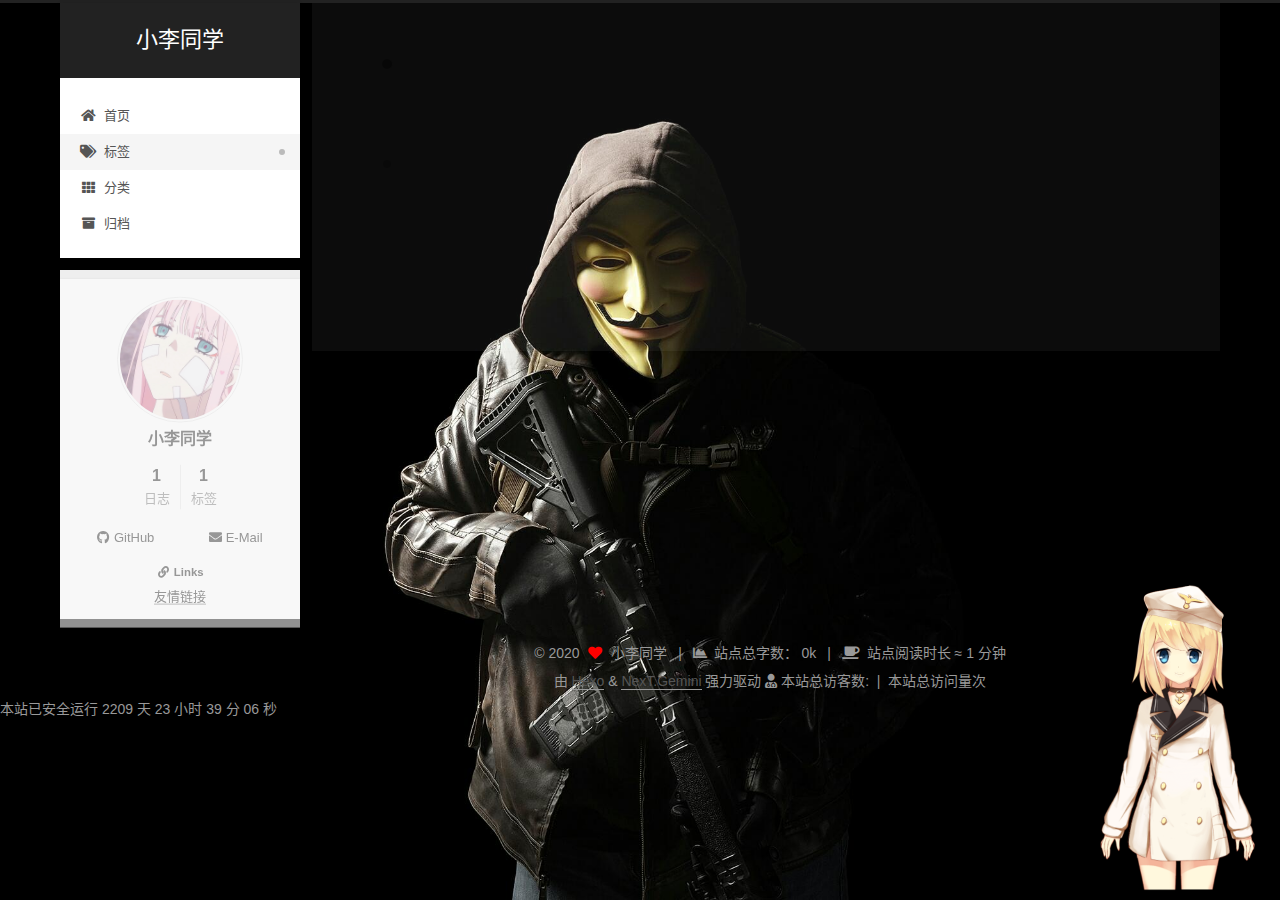
<file: tags/静夜思/index.html>
<!DOCTYPE html>
<html lang="zh-CN">
<head>
  <meta charset="UTF-8">
<meta name="viewport" content="width=device-width, initial-scale=1, maximum-scale=2">
<meta name="theme-color" content="#222">
<meta name="generator" content="Hexo 4.2.1">
  <link rel="apple-touch-icon" sizes="180x180" href="/images/apple-touch-icon-next.png">
  <link rel="icon" type="image/png" sizes="32x32" href="/images/favicon-32x32-next.png">
  <link rel="icon" type="image/png" sizes="16x16" href="/images/favicon-16x16-next.png">
  <link rel="mask-icon" href="/images/logo.svg" color="#222">

<link rel="stylesheet" href="/css/main.css">


<link rel="stylesheet" href="/lib/font-awesome/css/all.min.css">

<script id="hexo-configurations">
    var NexT = window.NexT || {};
    var CONFIG = {"hostname":"lq5201314.github.io","root":"/","scheme":"Gemini","version":"7.8.0","exturl":false,"sidebar":{"position":"left","display":"post","padding":18,"offset":12,"onmobile":false},"copycode":{"enable":false,"show_result":false,"style":null},"back2top":{"enable":true,"sidebar":false,"scrollpercent":false},"bookmark":{"enable":false,"color":"#222","save":"auto"},"fancybox":false,"mediumzoom":false,"lazyload":false,"pangu":false,"comments":{"style":"tabs","active":null,"storage":true,"lazyload":false,"nav":null},"algolia":{"hits":{"per_page":10},"labels":{"input_placeholder":"Search for Posts","hits_empty":"We didn't find any results for the search: ${query}","hits_stats":"${hits} results found in ${time} ms"}},"localsearch":{"enable":false,"trigger":"auto","top_n_per_article":1,"unescape":false,"preload":false},"motion":{"enable":true,"async":false,"transition":{"post_block":"fadeIn","post_header":"slideDownIn","post_body":"slideDownIn","coll_header":"slideLeftIn","sidebar":"slideUpIn"}}};
  </script>

  <meta property="og:type" content="website">
<meta property="og:title" content="小李同学">
<meta property="og:url" content="https://lq5201314.github.io/tags/%E9%9D%99%E5%A4%9C%E6%80%9D/index.html">
<meta property="og:site_name" content="小李同学">
<meta property="og:locale" content="zh_CN">
<meta property="article:author" content="小李同学">
<meta name="twitter:card" content="summary">

<link rel="canonical" href="https://lq5201314.github.io/tags/%E9%9D%99%E5%A4%9C%E6%80%9D/">


<script id="page-configurations">
  // https://hexo.io/docs/variables.html
  CONFIG.page = {
    sidebar: "",
    isHome : false,
    isPost : false,
    lang   : 'zh-CN'
  };
</script>

  <title>标签: 静夜思 | 小李同学</title>
  






  <noscript>
  <style>
  .use-motion .brand,
  .use-motion .menu-item,
  .sidebar-inner,
  .use-motion .post-block,
  .use-motion .pagination,
  .use-motion .comments,
  .use-motion .post-header,
  .use-motion .post-body,
  .use-motion .collection-header { opacity: initial; }

  .use-motion .site-title,
  .use-motion .site-subtitle {
    opacity: initial;
    top: initial;
  }

  .use-motion .logo-line-before i { left: initial; }
  .use-motion .logo-line-after i { right: initial; }
  </style>
</noscript>

</head>

<body itemscope itemtype="http://schema.org/WebPage">
  <div class="container use-motion">
    <div class="headband"></div>

    <header class="header" itemscope itemtype="http://schema.org/WPHeader">
      <div class="header-inner"><div class="site-brand-container">
  <div class="site-nav-toggle">
    <div class="toggle" aria-label="切换导航栏">
      <span class="toggle-line toggle-line-first"></span>
      <span class="toggle-line toggle-line-middle"></span>
      <span class="toggle-line toggle-line-last"></span>
    </div>
  </div>

  <div class="site-meta">

    <a href="/" class="brand" rel="start">
      <span class="logo-line-before"><i></i></span>
      <h1 class="site-title">小李同学</h1>
      <span class="logo-line-after"><i></i></span>
    </a>
  </div>

  <div class="site-nav-right">
    <div class="toggle popup-trigger">
    </div>
  </div>
</div>




<nav class="site-nav">
  <ul id="menu" class="main-menu menu">
        <li class="menu-item menu-item-home">

    <a href="/" rel="section"><i class="fa fa-home fa-fw"></i>首页</a>

  </li>
        <li class="menu-item menu-item-tags">

    <a href="/tags/" rel="section"><i class="fa fa-tags fa-fw"></i>标签</a>

  </li>
        <li class="menu-item menu-item-categories">

    <a href="/categories/" rel="section"><i class="fa fa-th fa-fw"></i>分类</a>

  </li>
        <li class="menu-item menu-item-archives">

    <a href="/archives/" rel="section"><i class="fa fa-archive fa-fw"></i>归档</a>

  </li>
  </ul>
</nav>




</div>
    </header>

    
  <div class="back-to-top">
    <i class="fa fa-arrow-up"></i>
    <span>0%</span>
  </div>


    <main class="main">
      <div class="main-inner">
        <div class="content-wrap">
          

          <div class="content tag">
            

  
  
  
  <div class="post-block">
    <div class="posts-collapse">
      <div class="collection-title">
        <h2 class="collection-header">静夜思
          <small>标签</small>
        </h2>
      </div>

      
    <div class="collection-year">
      <span class="collection-header">2020</span>
    </div>

  <article itemscope itemtype="http://schema.org/Article">
    <header class="post-header">

      <div class="post-meta">
        <time itemprop="dateCreated"
              datetime="2020-07-06T16:24:06+08:00"
              content="2020-07-06">
          07-06
        </time>
      </div>

      <div class="post-title">
          <a class="post-title-link" href="/2020/07/06/%E9%A3%8E%E8%90%A7%E8%90%A7%E5%85%AE%E6%98%93%E6%B0%B4%E5%AF%92%EF%BC%8C%E5%A3%AE%E5%A3%AB%E4%B8%80%E5%8E%BB%E5%85%AE%E4%B8%8D%E5%A4%8D%E8%BF%94%EF%BC%81/" itemprop="url">
            <span itemprop="name">风萧萧兮易水寒，壮士一去兮不复返！</span>
          </a>
      </div>

    </header>
  </article>

    </div>
  </div>
  
  
  

  



          </div>
          

<script>
  window.addEventListener('tabs:register', () => {
    let { activeClass } = CONFIG.comments;
    if (CONFIG.comments.storage) {
      activeClass = localStorage.getItem('comments_active') || activeClass;
    }
    if (activeClass) {
      let activeTab = document.querySelector(`a[href="#comment-${activeClass}"]`);
      if (activeTab) {
        activeTab.click();
      }
    }
  });
  if (CONFIG.comments.storage) {
    window.addEventListener('tabs:click', event => {
      if (!event.target.matches('.tabs-comment .tab-content .tab-pane')) return;
      let commentClass = event.target.classList[1];
      localStorage.setItem('comments_active', commentClass);
    });
  }
</script>

        </div>
          
  
  <div class="toggle sidebar-toggle">
    <span class="toggle-line toggle-line-first"></span>
    <span class="toggle-line toggle-line-middle"></span>
    <span class="toggle-line toggle-line-last"></span>
  </div>

  <aside class="sidebar">
    <div class="sidebar-inner">

      <ul class="sidebar-nav motion-element">
        <li class="sidebar-nav-toc">
          文章目录
        </li>
        <li class="sidebar-nav-overview">
          站点概览
        </li>
      </ul>

      <!--noindex-->
      <div class="post-toc-wrap sidebar-panel">
      </div>
      <!--/noindex-->

      <div class="site-overview-wrap sidebar-panel">
        <div class="site-author motion-element" itemprop="author" itemscope itemtype="http://schema.org/Person">
    <img class="site-author-image" itemprop="image" alt="小李同学"
      src="/images/avatar.gif">
  <p class="site-author-name" itemprop="name">小李同学</p>
  <div class="site-description" itemprop="description"></div>
</div>
<div class="site-state-wrap motion-element">
  <nav class="site-state">
      <div class="site-state-item site-state-posts">
          <a href="/archives/">
        
          <span class="site-state-item-count">1</span>
          <span class="site-state-item-name">日志</span>
        </a>
      </div>
      <div class="site-state-item site-state-tags">
            <a href="/tags/">
          
        <span class="site-state-item-count">1</span>
        <span class="site-state-item-name">标签</span></a>
      </div>
  </nav>
</div>
  <div class="links-of-author motion-element">
      <span class="links-of-author-item">
        <a href="https://github.com/lq5201314" title="GitHub → https:&#x2F;&#x2F;github.com&#x2F;lq5201314" rel="noopener" target="_blank"><i class="fab fa-github fa-fw"></i>GitHub</a>
      </span>
      <span class="links-of-author-item">
        <a href="/15893924@qq.com" title="E-Mail → 15893924@qq.com"><i class="fa fa-envelope fa-fw"></i>E-Mail</a>
      </span>
  </div>


  <div class="links-of-blogroll motion-element">
    <div class="links-of-blogroll-title"><i class="fa fa-link fa-fw"></i>
      Links
    </div>
    <ul class="links-of-blogroll-list">
        <li class="links-of-blogroll-item">
          <a href="http://baidu.com/" title="http:&#x2F;&#x2F;baidu.com" rel="noopener" target="_blank">友情链接</a>
        </li>
    </ul>
  </div>

      </div>

    </div>
  </aside>
  <div id="sidebar-dimmer"></div>


      </div>
    </main>

    <footer class="footer">
      <div class="footer-inner">
        

        

<div class="copyright">
  
  &copy; 
  <span itemprop="copyrightYear">2020</span>
  <span class="with-love">
    <i class="fa fa-heart"></i>
  </span>
  <span class="author" itemprop="copyrightHolder">小李同学</span>
    <span class="post-meta-divider">|</span>
    <span class="post-meta-item-icon">
      <i class="fa fa-chart-area"></i>
    </span>
      <span class="post-meta-item-text">站点总字数：</span>
    <span title="站点总字数">0k</span>
    <span class="post-meta-divider">|</span>
    <span class="post-meta-item-icon">
      <i class="fa fa-coffee"></i>
    </span>
      <span class="post-meta-item-text">站点阅读时长 &asymp;</span>
    <span title="站点阅读时长">1 分钟</span>
</div>
  <div class="powered-by">由 <a href="https://hexo.io/" class="theme-link" rel="noopener" target="_blank">Hexo</a> & <a href="https://theme-next.org/" class="theme-link" rel="noopener" target="_blank">NexT.Gemini</a> 强力驱动
  </div>
<div class="powered-by">
  <i class="fa fa-user-md"></i>
  <span id="busuanzi_container_site_uv">
    本站总访客数:<span id="busuanzi_value_site_uv"></span>&nbsp;&nbsp;| 
  </span>
  <span id="busuanzi_container_site_pv">
      &nbsp;本站总访问量<span id="busuanzi_value_site_pv"></span>次
  </span>
  </div>
  </div>
  <span id="timeDate">载入天数...</span><span id="times">载入时分秒...</span>
<script>
    var now = new Date(); 
    function createtime() { 
        var grt= new Date("07/07/2020 18:00:00");//此处修改你的建站时间或者网站上线时间 
        now.setTime(now.getTime()+250); 
        days = (now - grt ) / 1000 / 60 / 60 / 24; dnum = Math.floor(days); 
        hours = (now - grt ) / 1000 / 60 / 60 - (24 * dnum); hnum = Math.floor(hours); 
        if(String(hnum).length ==1 ){hnum = "0" + hnum;} minutes = (now - grt ) / 1000 /60 - (24 * 60 * dnum) - (60 * hnum); 
        mnum = Math.floor(minutes); if(String(mnum).length ==1 ){mnum = "0" + mnum;} 
        seconds = (now - grt ) / 1000 - (24 * 60 * 60 * dnum) - (60 * 60 * hnum) - (60 * mnum); 
        snum = Math.round(seconds); if(String(snum).length ==1 ){snum = "0" + snum;} 
        document.getElementById("timeDate").innerHTML = "本站已安全运行 "+dnum+" 天 "; 
        document.getElementById("times").innerHTML = hnum + " 小时 " + mnum + " 分 " + snum + " 秒"; 
    } 
setInterval("createtime()",250);
</script>

        








      </div>
    </footer>
  </div>

  
  <script src="/lib/anime.min.js"></script>
  <script src="/lib/velocity/velocity.min.js"></script>
  <script src="/lib/velocity/velocity.ui.min.js"></script>

<script src="/js/utils.js"></script>

<script src="/js/motion.js"></script>


<script src="/js/schemes/pisces.js"></script>


<script src="/js/next-boot.js"></script>




  















  

  

<script src="/live2dw/lib/L2Dwidget.min.js?094cbace49a39548bed64abff5988b05"></script><script>L2Dwidget.init({"model":{"jsonPath":"/live2dw/assets/z16.model.json"},"display":{"position":"right","width":200,"height":400},"mobile":{"show":true},"icon":{"name":"heart","animated":true,"color":"#ff0000","favicon":null},"　small":"/images/favicon-16x16-next.png","　medium":"/images/favicon.ico","　apple_touch_icon":"/images/apple-touch-icon-next.png","　safari_pinned_tab":"/images/logo.svg","log":false,"pluginJsPath":"lib/","pluginModelPath":"assets/","pluginRootPath":"live2dw/","tagMode":false});</script></body>
</html>
<!-- 页面点击小红心 -->
<script type="text/javascript" src="/js/love.js"></script>
<!-- 雪花特效 -->
<script type="text/javascript" src="\js\snow.js"></script>
</file>
<file: css/main.css>
:root {
  --body-bg-color: #eee;
  --content-bg-color: #fff;
  --card-bg-color: #f5f5f5;
  --text-color: #555;
  --blockquote-color: #666;
  --link-color: #555;
  --link-hover-color: #222;
  --brand-color: #fff;
  --brand-hover-color: #fff;
  --table-row-odd-bg-color: #f9f9f9;
  --table-row-hover-bg-color: #f5f5f5;
  --menu-item-bg-color: #f5f5f5;
  --btn-default-bg: #fff;
  --btn-default-color: #555;
  --btn-default-border-color: #555;
  --btn-default-hover-bg: #222;
  --btn-default-hover-color: #fff;
  --btn-default-hover-border-color: #222;
}
html {
  line-height: 1.15; /* 1 */
  -webkit-text-size-adjust: 100%; /* 2 */
}
body {
  margin: 0;
}
main {
  display: block;
}
h1 {
  font-size: 2em;
  margin: 0.67em 0;
}
hr {
  box-sizing: content-box; /* 1 */
  height: 0; /* 1 */
  overflow: visible; /* 2 */
}
pre {
  font-family: monospace, monospace; /* 1 */
  font-size: 1em; /* 2 */
}
a {
  background: transparent;
}
abbr[title] {
  border-bottom: none; /* 1 */
  text-decoration: underline; /* 2 */
  text-decoration: underline dotted; /* 2 */
}
b,
strong {
  font-weight: bolder;
}
code,
kbd,
samp {
  font-family: monospace, monospace; /* 1 */
  font-size: 1em; /* 2 */
}
small {
  font-size: 80%;
}
sub,
sup {
  font-size: 75%;
  line-height: 0;
  position: relative;
  vertical-align: baseline;
}
sub {
  bottom: -0.25em;
}
sup {
  top: -0.5em;
}
img {
  border-style: none;
}
button,
input,
optgroup,
select,
textarea {
  font-family: inherit; /* 1 */
  font-size: 100%; /* 1 */
  line-height: 1.15; /* 1 */
  margin: 0; /* 2 */
}
button,
input {
/* 1 */
  overflow: visible;
}
button,
select {
/* 1 */
  text-transform: none;
}
button,
[type='button'],
[type='reset'],
[type='submit'] {
  -webkit-appearance: button;
}
button::-moz-focus-inner,
[type='button']::-moz-focus-inner,
[type='reset']::-moz-focus-inner,
[type='submit']::-moz-focus-inner {
  border-style: none;
  padding: 0;
}
button:-moz-focusring,
[type='button']:-moz-focusring,
[type='reset']:-moz-focusring,
[type='submit']:-moz-focusring {
  outline: 1px dotted ButtonText;
}
fieldset {
  padding: 0.35em 0.75em 0.625em;
}
legend {
  box-sizing: border-box; /* 1 */
  color: inherit; /* 2 */
  display: table; /* 1 */
  max-width: 100%; /* 1 */
  padding: 0; /* 3 */
  white-space: normal; /* 1 */
}
progress {
  vertical-align: baseline;
}
textarea {
  overflow: auto;
}
[type='checkbox'],
[type='radio'] {
  box-sizing: border-box; /* 1 */
  padding: 0; /* 2 */
}
[type='number']::-webkit-inner-spin-button,
[type='number']::-webkit-outer-spin-button {
  height: auto;
}
[type='search'] {
  outline-offset: -2px; /* 2 */
  -webkit-appearance: textfield; /* 1 */
}
[type='search']::-webkit-search-decoration {
  -webkit-appearance: none;
}
::-webkit-file-upload-button {
  font: inherit; /* 2 */
  -webkit-appearance: button; /* 1 */
}
details {
  display: block;
}
summary {
  display: list-item;
}
template {
  display: none;
}
[hidden] {
  display: none;
}
::selection {
  background: #262a30;
  color: #eee;
}
html,
body {
  height: 100%;
}
body {
  background: var(--body-bg-color);
  color: var(--text-color);
  font-family: 'Lato', "PingFang SC", "Microsoft YaHei", sans-serif;
  font-size: 1em;
  line-height: 2;
}
@media (max-width: 991px) {
  body {
    padding-left: 0 !important;
    padding-right: 0 !important;
  }
}
h1,
h2,
h3,
h4,
h5,
h6 {
  font-family: 'Lato', "PingFang SC", "Microsoft YaHei", sans-serif;
  font-weight: bold;
  line-height: 1.5;
  margin: 20px 0 15px;
}
h1 {
  font-size: 1.5em;
}
h2 {
  font-size: 1.375em;
}
h3 {
  font-size: 1.25em;
}
h4 {
  font-size: 1.125em;
}
h5 {
  font-size: 1em;
}
h6 {
  font-size: 0.875em;
}
p {
  margin: 0 0 20px 0;
}
a,
span.exturl {
  border-bottom: 1px solid #999;
  color: var(--link-color);
  outline: 0;
  text-decoration: none;
  overflow-wrap: break-word;
  word-wrap: break-word;
  cursor: pointer;
}
a:hover,
span.exturl:hover {
  border-bottom-color: var(--link-hover-color);
  color: var(--link-hover-color);
}
iframe,
img,
video {
  display: block;
  margin-left: auto;
  margin-right: auto;
  max-width: 100%;
}
hr {
  background-image: repeating-linear-gradient(-45deg, #ddd, #ddd 4px, transparent 4px, transparent 8px);
  border: 0;
  height: 3px;
  margin: 40px 0;
}
blockquote {
  border-left: 4px solid #ddd;
  color: var(--blockquote-color);
  margin: 0;
  padding: 0 15px;
}
blockquote cite::before {
  content: '-';
  padding: 0 5px;
}
dt {
  font-weight: bold;
}
dd {
  margin: 0;
  padding: 0;
}
kbd {
  background-color: #f5f5f5;
  background-image: linear-gradient(#eee, #fff, #eee);
  border: 1px solid #ccc;
  border-radius: 0.2em;
  box-shadow: 0.1em 0.1em 0.2em rgba(0,0,0,0.1);
  color: #555;
  font-family: inherit;
  padding: 0.1em 0.3em;
  white-space: nowrap;
}
.table-container {
  overflow: auto;
}
table {
  border-collapse: collapse;
  border-spacing: 0;
  font-size: 0.875em;
  margin: 0 0 20px 0;
  width: 100%;
}
tbody tr:nth-of-type(odd) {
  background: var(--table-row-odd-bg-color);
}
tbody tr:hover {
  background: var(--table-row-hover-bg-color);
}
caption,
th,
td {
  font-weight: normal;
  padding: 8px;
  vertical-align: middle;
}
th,
td {
  border: 1px solid #ddd;
  border-bottom: 3px solid #ddd;
}
th {
  font-weight: 700;
  padding-bottom: 10px;
}
td {
  border-bottom-width: 1px;
}
.btn {
  background: var(--btn-default-bg);
  border: 2px solid var(--btn-default-border-color);
  border-radius: 2px;
  color: var(--btn-default-color);
  display: inline-block;
  font-size: 0.875em;
  line-height: 2;
  padding: 0 20px;
  text-decoration: none;
  transition-property: background-color;
  transition-delay: 0s;
  transition-duration: 0.2s;
  transition-timing-function: ease-in-out;
}
.btn:hover {
  background: var(--btn-default-hover-bg);
  border-color: var(--btn-default-hover-border-color);
  color: var(--btn-default-hover-color);
}
.btn + .btn {
  margin: 0 0 8px 8px;
}
.btn .fa-fw {
  text-align: left;
  width: 1.285714285714286em;
}
.toggle {
  line-height: 0;
}
.toggle .toggle-line {
  background: #fff;
  display: inline-block;
  height: 2px;
  left: 0;
  position: relative;
  top: 0;
  transition: all 0.4s;
  vertical-align: top;
  width: 100%;
}
.toggle .toggle-line:not(:first-child) {
  margin-top: 3px;
}
.toggle.toggle-arrow .toggle-line-first {
  left: 50%;
  top: 2px;
  transform: rotate(45deg);
  width: 50%;
}
.toggle.toggle-arrow .toggle-line-middle {
  left: 2px;
  width: 90%;
}
.toggle.toggle-arrow .toggle-line-last {
  left: 50%;
  top: -2px;
  transform: rotate(-45deg);
  width: 50%;
}
.toggle.toggle-close .toggle-line-first {
  transform: rotate(-45deg);
  top: 5px;
}
.toggle.toggle-close .toggle-line-middle {
  opacity: 0;
}
.toggle.toggle-close .toggle-line-last {
  transform: rotate(45deg);
  top: -5px;
}
.highlight,
pre {
  background: #f7f7f7;
  color: #4d4d4c;
  line-height: 1.6;
  margin: 0 auto 20px;
}
pre,
code {
  font-family: consolas, Menlo, monospace, "PingFang SC", "Microsoft YaHei";
}
code {
  background: #eee;
  border-radius: 3px;
  color: #555;
  padding: 2px 4px;
  overflow-wrap: break-word;
  word-wrap: break-word;
}
.highlight *::selection {
  background: #d6d6d6;
}
.highlight pre {
  border: 0;
  margin: 0;
  padding: 10px 0;
}
.highlight table {
  border: 0;
  margin: 0;
  width: auto;
}
.highlight td {
  border: 0;
  padding: 0;
}
.highlight figcaption {
  background: #eff2f3;
  color: #4d4d4c;
  display: flex;
  font-size: 0.875em;
  justify-content: space-between;
  line-height: 1.2;
  padding: 0.5em;
}
.highlight figcaption a {
  color: #4d4d4c;
}
.highlight figcaption a:hover {
  border-bottom-color: #4d4d4c;
}
.highlight .gutter {
  -moz-user-select: none;
  -ms-user-select: none;
  -webkit-user-select: none;
  user-select: none;
}
.highlight .gutter pre {
  background: #eff2f3;
  color: #869194;
  padding-left: 10px;
  padding-right: 10px;
  text-align: right;
}
.highlight .code pre {
  background: #f7f7f7;
  padding-left: 10px;
  width: 100%;
}
.gist table {
  width: auto;
}
.gist table td {
  border: 0;
}
pre {
  overflow: auto;
  padding: 10px;
}
pre code {
  background: none;
  color: #4d4d4c;
  font-size: 0.875em;
  padding: 0;
  text-shadow: none;
}
pre .deletion {
  background: #fdd;
}
pre .addition {
  background: #dfd;
}
pre .meta {
  color: #eab700;
  -moz-user-select: none;
  -ms-user-select: none;
  -webkit-user-select: none;
  user-select: none;
}
pre .comment {
  color: #8e908c;
}
pre .variable,
pre .attribute,
pre .tag,
pre .name,
pre .regexp,
pre .ruby .constant,
pre .xml .tag .title,
pre .xml .pi,
pre .xml .doctype,
pre .html .doctype,
pre .css .id,
pre .css .class,
pre .css .pseudo {
  color: #c82829;
}
pre .number,
pre .preprocessor,
pre .built_in,
pre .builtin-name,
pre .literal,
pre .params,
pre .constant,
pre .command {
  color: #f5871f;
}
pre .ruby .class .title,
pre .css .rules .attribute,
pre .string,
pre .symbol,
pre .value,
pre .inheritance,
pre .header,
pre .ruby .symbol,
pre .xml .cdata,
pre .special,
pre .formula {
  color: #718c00;
}
pre .title,
pre .css .hexcolor {
  color: #3e999f;
}
pre .function,
pre .python .decorator,
pre .python .title,
pre .ruby .function .title,
pre .ruby .title .keyword,
pre .perl .sub,
pre .javascript .title,
pre .coffeescript .title {
  color: #4271ae;
}
pre .keyword,
pre .javascript .function {
  color: #8959a8;
}
.blockquote-center {
  border-left: none;
  margin: 40px 0;
  padding: 0;
  position: relative;
  text-align: center;
}
.blockquote-center .fa {
  display: block;
  opacity: 0.6;
  position: absolute;
  width: 100%;
}
.blockquote-center .fa-quote-left {
  border-top: 1px solid #ccc;
  text-align: left;
  top: -20px;
}
.blockquote-center .fa-quote-right {
  border-bottom: 1px solid #ccc;
  text-align: right;
  bottom: -20px;
}
.blockquote-center p,
.blockquote-center div {
  text-align: center;
}
.post-body .group-picture img {
  margin: 0 auto;
  padding: 0 3px;
}
.group-picture-row {
  margin-bottom: 6px;
  overflow: hidden;
}
.group-picture-column {
  float: left;
  margin-bottom: 10px;
}
.post-body .label {
  color: #555;
  display: inline;
  padding: 0 2px;
}
.post-body .label.default {
  background: #f0f0f0;
}
.post-body .label.primary {
  background: #efe6f7;
}
.post-body .label.info {
  background: #e5f2f8;
}
.post-body .label.success {
  background: #e7f4e9;
}
.post-body .label.warning {
  background: #fcf6e1;
}
.post-body .label.danger {
  background: #fae8eb;
}
.post-body .tabs {
  margin-bottom: 20px;
}
.post-body .tabs,
.tabs-comment {
  display: block;
  padding-top: 10px;
  position: relative;
}
.post-body .tabs ul.nav-tabs,
.tabs-comment ul.nav-tabs {
  display: flex;
  flex-wrap: wrap;
  margin: 0;
  margin-bottom: -1px;
  padding: 0;
}
@media (max-width: 413px) {
  .post-body .tabs ul.nav-tabs,
  .tabs-comment ul.nav-tabs {
    display: block;
    margin-bottom: 5px;
  }
}
.post-body .tabs ul.nav-tabs li.tab,
.tabs-comment ul.nav-tabs li.tab {
  border-bottom: 1px solid #ddd;
  border-left: 1px solid transparent;
  border-right: 1px solid transparent;
  border-top: 3px solid transparent;
  flex-grow: 1;
  list-style-type: none;
  border-radius: 0 0 0 0;
}
@media (max-width: 413px) {
  .post-body .tabs ul.nav-tabs li.tab,
  .tabs-comment ul.nav-tabs li.tab {
    border-bottom: 1px solid transparent;
    border-left: 3px solid transparent;
    border-right: 1px solid transparent;
    border-top: 1px solid transparent;
  }
}
@media (max-width: 413px) {
  .post-body .tabs ul.nav-tabs li.tab,
  .tabs-comment ul.nav-tabs li.tab {
    border-radius: 0;
  }
}
.post-body .tabs ul.nav-tabs li.tab a,
.tabs-comment ul.nav-tabs li.tab a {
  border-bottom: initial;
  display: block;
  line-height: 1.8;
  outline: 0;
  padding: 0.25em 0.75em;
  text-align: center;
  transition-delay: 0s;
  transition-duration: 0.2s;
  transition-timing-function: ease-out;
}
.post-body .tabs ul.nav-tabs li.tab a i,
.tabs-comment ul.nav-tabs li.tab a i {
  width: 1.285714285714286em;
}
.post-body .tabs ul.nav-tabs li.tab.active,
.tabs-comment ul.nav-tabs li.tab.active {
  border-bottom: 1px solid transparent;
  border-left: 1px solid #ddd;
  border-right: 1px solid #ddd;
  border-top: 3px solid #fc6423;
}
@media (max-width: 413px) {
  .post-body .tabs ul.nav-tabs li.tab.active,
  .tabs-comment ul.nav-tabs li.tab.active {
    border-bottom: 1px solid #ddd;
    border-left: 3px solid #fc6423;
    border-right: 1px solid #ddd;
    border-top: 1px solid #ddd;
  }
}
.post-body .tabs ul.nav-tabs li.tab.active a,
.tabs-comment ul.nav-tabs li.tab.active a {
  color: var(--link-color);
  cursor: default;
}
.post-body .tabs .tab-content .tab-pane,
.tabs-comment .tab-content .tab-pane {
  border: 1px solid #ddd;
  border-top: 0;
  padding: 20px 20px 0 20px;
  border-radius: 0;
}
.post-body .tabs .tab-content .tab-pane:not(.active),
.tabs-comment .tab-content .tab-pane:not(.active) {
  display: none;
}
.post-body .tabs .tab-content .tab-pane.active,
.tabs-comment .tab-content .tab-pane.active {
  display: block;
}
.post-body .tabs .tab-content .tab-pane.active:nth-of-type(1),
.tabs-comment .tab-content .tab-pane.active:nth-of-type(1) {
  border-radius: 0 0 0 0;
}
@media (max-width: 413px) {
  .post-body .tabs .tab-content .tab-pane.active:nth-of-type(1),
  .tabs-comment .tab-content .tab-pane.active:nth-of-type(1) {
    border-radius: 0;
  }
}
.post-body .note {
  border-radius: 3px;
  margin-bottom: 20px;
  padding: 1em;
  position: relative;
  border: 1px solid #eee;
  border-left-width: 5px;
}
.post-body .note h2,
.post-body .note h3,
.post-body .note h4,
.post-body .note h5,
.post-body .note h6 {
  margin-top: 0;
  border-bottom: initial;
  margin-bottom: 0;
  padding-top: 0;
}
.post-body .note p:first-child,
.post-body .note ul:first-child,
.post-body .note ol:first-child,
.post-body .note table:first-child,
.post-body .note pre:first-child,
.post-body .note blockquote:first-child,
.post-body .note img:first-child {
  margin-top: 0;
}
.post-body .note p:last-child,
.post-body .note ul:last-child,
.post-body .note ol:last-child,
.post-body .note table:last-child,
.post-body .note pre:last-child,
.post-body .note blockquote:last-child,
.post-body .note img:last-child {
  margin-bottom: 0;
}
.post-body .note.default {
  border-left-color: #777;
}
.post-body .note.default h2,
.post-body .note.default h3,
.post-body .note.default h4,
.post-body .note.default h5,
.post-body .note.default h6 {
  color: #777;
}
.post-body .note.primary {
  border-left-color: #6f42c1;
}
.post-body .note.primary h2,
.post-body .note.primary h3,
.post-body .note.primary h4,
.post-body .note.primary h5,
.post-body .note.primary h6 {
  color: #6f42c1;
}
.post-body .note.info {
  border-left-color: #428bca;
}
.post-body .note.info h2,
.post-body .note.info h3,
.post-body .note.info h4,
.post-body .note.info h5,
.post-body .note.info h6 {
  color: #428bca;
}
.post-body .note.success {
  border-left-color: #5cb85c;
}
.post-body .note.success h2,
.post-body .note.success h3,
.post-body .note.success h4,
.post-body .note.success h5,
.post-body .note.success h6 {
  color: #5cb85c;
}
.post-body .note.warning {
  border-left-color: #f0ad4e;
}
.post-body .note.warning h2,
.post-body .note.warning h3,
.post-body .note.warning h4,
.post-body .note.warning h5,
.post-body .note.warning h6 {
  color: #f0ad4e;
}
.post-body .note.danger {
  border-left-color: #d9534f;
}
.post-body .note.danger h2,
.post-body .note.danger h3,
.post-body .note.danger h4,
.post-body .note.danger h5,
.post-body .note.danger h6 {
  color: #d9534f;
}
.pagination .prev,
.pagination .next,
.pagination .page-number,
.pagination .space {
  display: inline-block;
  margin: 0 10px;
  padding: 0 11px;
  position: relative;
  top: -1px;
}
@media (max-width: 767px) {
  .pagination .prev,
  .pagination .next,
  .pagination .page-number,
  .pagination .space {
    margin: 0 5px;
  }
}
.pagination {
  border-top: 1px solid #eee;
  margin: 120px 0 0;
  text-align: center;
}
.pagination .prev,
.pagination .next,
.pagination .page-number {
  border-bottom: 0;
  border-top: 1px solid #eee;
  transition-property: border-color;
  transition-delay: 0s;
  transition-duration: 0.2s;
  transition-timing-function: ease-in-out;
}
.pagination .prev:hover,
.pagination .next:hover,
.pagination .page-number:hover {
  border-top-color: #222;
}
.pagination .space {
  margin: 0;
  padding: 0;
}
.pagination .prev {
  margin-left: 0;
}
.pagination .next {
  margin-right: 0;
}
.pagination .page-number.current {
  background: #ccc;
  border-top-color: #ccc;
  color: #fff;
}
@media (max-width: 767px) {
  .pagination {
    border-top: none;
  }
  .pagination .prev,
  .pagination .next,
  .pagination .page-number {
    border-bottom: 1px solid #eee;
    border-top: 0;
    margin-bottom: 10px;
    padding: 0 10px;
  }
  .pagination .prev:hover,
  .pagination .next:hover,
  .pagination .page-number:hover {
    border-bottom-color: #222;
  }
}
.comments {
  margin-top: 60px;
  overflow: hidden;
}
.comment-button-group {
  display: flex;
  flex-wrap: wrap-reverse;
  justify-content: center;
  margin: 1em 0;
}
.comment-button-group .comment-button {
  margin: 0.1em 0.2em;
}
.comment-button-group .comment-button.active {
  background: var(--btn-default-hover-bg);
  border-color: var(--btn-default-hover-border-color);
  color: var(--btn-default-hover-color);
}
.comment-position {
  display: none;
}
.comment-position.active {
  display: block;
}
.tabs-comment {
  background: var(--content-bg-color);
  margin-top: 4em;
  padding-top: 0;
}
.tabs-comment .comments {
  border: 0;
  box-shadow: none;
  margin-top: 0;
  padding-top: 0;
}
.container {
  min-height: 100%;
  position: relative;
}
.main-inner {
  margin: 0 auto;
  width: calc(100% - 20px);
}
@media (min-width: 1200px) {
  .main-inner {
    width: 1160px;
  }
}
@media (min-width: 1600px) {
  .main-inner {
    width: 73%;
  }
}
@media (max-width: 767px) {
  .content-wrap {
    padding: 0 20px;
  }
}
.header {
  background: transparent;
}
.header-inner {
  margin: 0 auto;
  width: calc(100% - 20px);
}
@media (min-width: 1200px) {
  .header-inner {
    width: 1160px;
  }
}
@media (min-width: 1600px) {
  .header-inner {
    width: 73%;
  }
}
.site-brand-container {
  display: flex;
  flex-shrink: 0;
  padding: 0 10px;
}
.headband {
  background: #222;
  height: 3px;
}
.site-meta {
  flex-grow: 1;
  text-align: center;
}
@media (max-width: 767px) {
  .site-meta {
    text-align: center;
  }
}
.brand {
  border-bottom: none;
  color: var(--brand-color);
  display: inline-block;
  line-height: 1.375em;
  padding: 0 40px;
  position: relative;
}
.brand:hover {
  color: var(--brand-hover-color);
}
.site-title {
  font-family: 'Lato', "PingFang SC", "Microsoft YaHei", sans-serif;
  font-size: 1.375em;
  font-weight: normal;
  margin: 0;
}
.site-subtitle {
  color: #ddd;
  font-size: 0.8125em;
  margin: 10px 0;
}
.use-motion .brand {
  opacity: 0;
}
.use-motion .site-title,
.use-motion .site-subtitle,
.use-motion .custom-logo-image {
  opacity: 0;
  position: relative;
  top: -10px;
}
.site-nav-toggle,
.site-nav-right {
  display: none;
}
@media (max-width: 767px) {
  .site-nav-toggle,
  .site-nav-right {
    display: flex;
    flex-direction: column;
    justify-content: center;
  }
}
.site-nav-toggle .toggle,
.site-nav-right .toggle {
  color: var(--text-color);
  padding: 10px;
  width: 22px;
}
.site-nav-toggle .toggle .toggle-line,
.site-nav-right .toggle .toggle-line {
  background: var(--text-color);
  border-radius: 1px;
}
.site-nav {
  display: block;
}
@media (max-width: 767px) {
  .site-nav {
    clear: both;
    display: none;
  }
}
.site-nav.site-nav-on {
  display: block;
}
.menu {
  margin-top: 20px;
  padding-left: 0;
  text-align: center;
}
.menu-item {
  display: inline-block;
  list-style: none;
  margin: 0 10px;
}
@media (max-width: 767px) {
  .menu-item {
    display: block;
    margin-top: 10px;
  }
  .menu-item.menu-item-search {
    display: none;
  }
}
.menu-item a,
.menu-item span.exturl {
  border-bottom: 0;
  display: block;
  font-size: 0.8125em;
  transition-property: border-color;
  transition-delay: 0s;
  transition-duration: 0.2s;
  transition-timing-function: ease-in-out;
}
@media (hover: none) {
  .menu-item a:hover,
  .menu-item span.exturl:hover {
    border-bottom-color: transparent !important;
  }
}
.menu-item .fa,
.menu-item .fab,
.menu-item .far,
.menu-item .fas {
  margin-right: 8px;
}
.menu-item .badge {
  display: inline-block;
  font-weight: bold;
  line-height: 1;
  margin-left: 0.35em;
  margin-top: 0.35em;
  text-align: center;
  white-space: nowrap;
}
@media (max-width: 767px) {
  .menu-item .badge {
    float: right;
    margin-left: 0;
  }
}
.menu-item-active a,
.menu .menu-item a:hover,
.menu .menu-item span.exturl:hover {
  background: var(--menu-item-bg-color);
}
.use-motion .menu-item {
  opacity: 0;
}
.sidebar {
  background: #222;
  bottom: 0;
  box-shadow: inset 0 2px 6px #000;
  position: fixed;
  top: 0;
}
@media (max-width: 991px) {
  .sidebar {
    display: none;
  }
}
.sidebar-inner {
  color: #999;
  padding: 18px 10px;
  text-align: center;
}
.cc-license {
  margin-top: 10px;
  text-align: center;
}
.cc-license .cc-opacity {
  border-bottom: none;
  opacity: 0.7;
}
.cc-license .cc-opacity:hover {
  opacity: 0.9;
}
.cc-license img {
  display: inline-block;
}
.site-author-image {
  border: 1px solid #eee;
  display: block;
  margin: 0 auto;
  max-width: 120px;
  padding: 2px;
  border-radius: 50%;
}
.site-author-image {
  transition: transform 1s ease-out;
}
.site-author-image:hover {
  transform: rotateZ(360deg);
}
.site-author-name {
  color: var(--text-color);
  font-weight: 600;
  margin: 0;
  text-align: center;
}
.site-description {
  color: #999;
  font-size: 0.8125em;
  margin-top: 0;
  text-align: center;
}
.links-of-author {
  margin-top: 15px;
}
.links-of-author a,
.links-of-author span.exturl {
  border-bottom-color: #555;
  display: inline-block;
  font-size: 0.8125em;
  margin-bottom: 10px;
  margin-right: 10px;
  vertical-align: middle;
}
.links-of-author a::before,
.links-of-author span.exturl::before {
  background: #c7c1ff;
  border-radius: 50%;
  content: ' ';
  display: inline-block;
  height: 4px;
  margin-right: 3px;
  vertical-align: middle;
  width: 4px;
}
.sidebar-button {
  margin-top: 15px;
}
.sidebar-button a {
  border: 1px solid #fc6423;
  border-radius: 4px;
  color: #fc6423;
  display: inline-block;
  padding: 0 15px;
}
.sidebar-button a .fa,
.sidebar-button a .fab,
.sidebar-button a .far,
.sidebar-button a .fas {
  margin-right: 5px;
}
.sidebar-button a:hover {
  background: #fc6423;
  border: 1px solid #fc6423;
  color: #fff;
}
.sidebar-button a:hover .fa,
.sidebar-button a:hover .fab,
.sidebar-button a:hover .far,
.sidebar-button a:hover .fas {
  color: #fff;
}
.links-of-blogroll {
  font-size: 0.8125em;
  margin-top: 10px;
}
.links-of-blogroll-title {
  font-size: 0.875em;
  font-weight: 600;
  margin-top: 0;
}
.links-of-blogroll-list {
  list-style: none;
  margin: 0;
  padding: 0;
}
#sidebar-dimmer {
  display: none;
}
@media (max-width: 767px) {
  #sidebar-dimmer {
    background: #000;
    display: block;
    height: 100%;
    left: 100%;
    opacity: 0;
    position: fixed;
    top: 0;
    width: 100%;
    z-index: 1100;
  }
  .sidebar-active + #sidebar-dimmer {
    opacity: 0.7;
    transform: translateX(-100%);
    transition: opacity 0.5s;
  }
}
.sidebar-nav {
  margin: 0;
  padding-bottom: 20px;
  padding-left: 0;
}
.sidebar-nav li {
  border-bottom: 1px solid transparent;
  color: var(--text-color);
  cursor: pointer;
  display: inline-block;
  font-size: 0.875em;
}
.sidebar-nav li.sidebar-nav-overview {
  margin-left: 10px;
}
.sidebar-nav li:hover {
  color: #fc6423;
}
.sidebar-nav .sidebar-nav-active {
  border-bottom-color: #fc6423;
  color: #fc6423;
}
.sidebar-nav .sidebar-nav-active:hover {
  color: #fc6423;
}
.sidebar-panel {
  display: none;
  overflow-x: hidden;
  overflow-y: auto;
}
.sidebar-panel-active {
  display: block;
}
.sidebar-toggle {
  background: #222;
  bottom: 45px;
  cursor: pointer;
  height: 14px;
  left: 30px;
  padding: 5px;
  position: fixed;
  width: 14px;
  z-index: 1300;
}
@media (max-width: 991px) {
  .sidebar-toggle {
    left: 20px;
    opacity: 0.8;
    display: none;
  }
}
.sidebar-toggle:hover .toggle-line {
  background: #fc6423;
}
.post-toc {
  font-size: 0.875em;
}
.post-toc ol {
  list-style: none;
  margin: 0;
  padding: 0 2px 5px 10px;
  text-align: left;
}
.post-toc ol > ol {
  padding-left: 0;
}
.post-toc ol a {
  transition-property: all;
  transition-delay: 0s;
  transition-duration: 0.2s;
  transition-timing-function: ease-in-out;
}
.post-toc .nav-item {
  line-height: 1.8;
  overflow: hidden;
  text-overflow: ellipsis;
  white-space: nowrap;
}
.post-toc .nav .nav-child {
  display: none;
}
.post-toc .nav .active > .nav-child {
  display: block;
}
.post-toc .nav .active-current > .nav-child {
  display: block;
}
.post-toc .nav .active-current > .nav-child > .nav-item {
  display: block;
}
.post-toc .nav .active > a {
  border-bottom-color: #fc6423;
  color: #fc6423;
}
.post-toc .nav .active-current > a {
  color: #fc6423;
}
.post-toc .nav .active-current > a:hover {
  color: #fc6423;
}
.site-state {
  display: flex;
  justify-content: center;
  line-height: 1.4;
  margin-top: 10px;
  overflow: hidden;
  text-align: center;
  white-space: nowrap;
}
.site-state-item {
  padding: 0 15px;
}
.site-state-item:not(:first-child) {
  border-left: 1px solid #eee;
}
.site-state-item a {
  border-bottom: none;
}
.site-state-item-count {
  display: block;
  font-size: 1em;
  font-weight: 600;
  text-align: center;
}
.site-state-item-name {
  color: #999;
  font-size: 0.8125em;
}
body {
  background: url("/images/233.jpg");
  background-repeat: no-repeat;
  background-attachment: fixed;
  background-position: 50% 50%;
  background-size: cover;
}
.footer {
  color: #999;
  font-size: 0.875em;
  padding: 20px 0;
}
.footer.footer-fixed {
  bottom: 0;
  left: 0;
  position: absolute;
  right: 0;
}
.footer-inner {
  box-sizing: border-box;
  margin: 0 auto;
  text-align: center;
  width: calc(100% - 20px);
}
@media (min-width: 1200px) {
  .footer-inner {
    width: 1160px;
  }
}
@media (min-width: 1600px) {
  .footer-inner {
    width: 73%;
  }
}
.languages {
  display: inline-block;
  font-size: 1.125em;
  position: relative;
}
.languages .lang-select-label span {
  margin: 0 0.5em;
}
.languages .lang-select {
  height: 100%;
  left: 0;
  opacity: 0;
  position: absolute;
  top: 0;
  width: 100%;
}
.with-love {
  color: #ff0000;
  display: inline-block;
  margin: 0 5px;
  animation: iconAnimate 1.33s ease-in-out infinite;
}
.powered-by,
.theme-info {
  display: inline-block;
}
@-moz-keyframes iconAnimate {
  0%, 100% {
    transform: scale(1);
  }
  10%, 30% {
    transform: scale(0.9);
  }
  20%, 40%, 60%, 80% {
    transform: scale(1.1);
  }
  50%, 70% {
    transform: scale(1.1);
  }
}
@-webkit-keyframes iconAnimate {
  0%, 100% {
    transform: scale(1);
  }
  10%, 30% {
    transform: scale(0.9);
  }
  20%, 40%, 60%, 80% {
    transform: scale(1.1);
  }
  50%, 70% {
    transform: scale(1.1);
  }
}
@-o-keyframes iconAnimate {
  0%, 100% {
    transform: scale(1);
  }
  10%, 30% {
    transform: scale(0.9);
  }
  20%, 40%, 60%, 80% {
    transform: scale(1.1);
  }
  50%, 70% {
    transform: scale(1.1);
  }
}
@keyframes iconAnimate {
  0%, 100% {
    transform: scale(1);
  }
  10%, 30% {
    transform: scale(0.9);
  }
  20%, 40%, 60%, 80% {
    transform: scale(1.1);
  }
  50%, 70% {
    transform: scale(1.1);
  }
}
.back-to-top {
  font-size: 12px;
  text-align: center;
  transition-delay: 0s;
  transition-duration: 0.2s;
  transition-timing-function: ease-in-out;
}
.back-to-top {
  background: #222;
  bottom: -100px;
  box-sizing: border-box;
  color: #fff;
  cursor: pointer;
  left: 30px;
  opacity: 0.6;
  padding: 0 6px;
  position: fixed;
  transition-property: bottom;
  z-index: 1300;
  width: 24px;
}
.back-to-top span {
  display: none;
}
.back-to-top:hover {
  color: #fc6423;
}
.back-to-top.back-to-top-on {
  bottom: 30px;
}
@media (max-width: 991px) {
  .back-to-top {
    left: 20px;
    opacity: 0.8;
  }
}
.post-body {
  font-family: 'Lato', "PingFang SC", "Microsoft YaHei", sans-serif;
  overflow-wrap: break-word;
  word-wrap: break-word;
}
@media (min-width: 1200px) {
  .post-body {
    font-size: 1.125em;
  }
}
.post-body .exturl .fa {
  font-size: 0.875em;
  margin-left: 4px;
}
.post-body .image-caption,
.post-body .figure .caption {
  color: #999;
  font-size: 0.875em;
  font-weight: bold;
  line-height: 1;
  margin: -20px auto 15px;
  text-align: center;
}
.post-sticky-flag {
  display: inline-block;
  transform: rotate(30deg);
}
.post-button {
  margin-top: 40px;
  text-align: center;
}
.use-motion .post-block,
.use-motion .pagination,
.use-motion .comments {
  opacity: 0;
}
.use-motion .post-header {
  opacity: 0;
}
.use-motion .post-body {
  opacity: 0;
}
.use-motion .collection-header {
  opacity: 0;
}
.posts-collapse {
  margin-left: 35px;
  position: relative;
}
@media (max-width: 767px) {
  .posts-collapse {
    margin-left: 0px;
    margin-right: 0px;
  }
}
.posts-collapse .collection-title {
  font-size: 1.125em;
  position: relative;
}
.posts-collapse .collection-title::before {
  background: #999;
  border: 1px solid #fff;
  border-radius: 50%;
  content: ' ';
  height: 10px;
  left: 0;
  margin-left: -6px;
  margin-top: -4px;
  position: absolute;
  top: 50%;
  width: 10px;
}
.posts-collapse .collection-year {
  font-size: 1.5em;
  font-weight: bold;
  margin: 60px 0;
  position: relative;
}
.posts-collapse .collection-year::before {
  background: #bbb;
  border-radius: 50%;
  content: ' ';
  height: 8px;
  left: 0;
  margin-left: -4px;
  margin-top: -4px;
  position: absolute;
  top: 50%;
  width: 8px;
}
.posts-collapse .collection-header {
  display: block;
  margin: 0 0 0 20px;
}
.posts-collapse .collection-header small {
  color: #bbb;
  margin-left: 5px;
}
.posts-collapse .post-header {
  border-bottom: 1px dashed #ccc;
  margin: 30px 0;
  padding-left: 15px;
  position: relative;
  transition-property: border;
  transition-delay: 0s;
  transition-duration: 0.2s;
  transition-timing-function: ease-in-out;
}
.posts-collapse .post-header::before {
  background: #bbb;
  border: 1px solid #fff;
  border-radius: 50%;
  content: ' ';
  height: 6px;
  left: 0;
  margin-left: -4px;
  position: absolute;
  top: 0.75em;
  transition-property: background;
  width: 6px;
  transition-delay: 0s;
  transition-duration: 0.2s;
  transition-timing-function: ease-in-out;
}
.posts-collapse .post-header:hover {
  border-bottom-color: #666;
}
.posts-collapse .post-header:hover::before {
  background: #222;
}
.posts-collapse .post-meta {
  display: inline;
  font-size: 0.75em;
  margin-right: 10px;
}
.posts-collapse .post-title {
  display: inline;
}
.posts-collapse .post-title a,
.posts-collapse .post-title span.exturl {
  border-bottom: none;
  color: var(--link-color);
}
.posts-collapse .post-title .fa-external-link-alt {
  font-size: 0.875em;
  margin-left: 5px;
}
.posts-collapse::before {
  background: #f5f5f5;
  content: ' ';
  height: 100%;
  left: 0;
  margin-left: -2px;
  position: absolute;
  top: 1.25em;
  width: 4px;
}
.post-eof {
  background: #ccc;
  height: 1px;
  margin: 80px auto 60px;
  text-align: center;
  width: 8%;
}
.post-block:last-of-type .post-eof {
  display: none;
}
.content {
  padding-top: 40px;
}
@media (min-width: 992px) {
  .post-body {
    text-align: justify;
  }
}
@media (max-width: 991px) {
  .post-body {
    text-align: justify;
  }
}
.post-body h1,
.post-body h2,
.post-body h3,
.post-body h4,
.post-body h5,
.post-body h6 {
  padding-top: 10px;
}
.post-body h1 .header-anchor,
.post-body h2 .header-anchor,
.post-body h3 .header-anchor,
.post-body h4 .header-anchor,
.post-body h5 .header-anchor,
.post-body h6 .header-anchor {
  border-bottom-style: none;
  color: #ccc;
  float: right;
  margin-left: 10px;
  visibility: hidden;
}
.post-body h1 .header-anchor:hover,
.post-body h2 .header-anchor:hover,
.post-body h3 .header-anchor:hover,
.post-body h4 .header-anchor:hover,
.post-body h5 .header-anchor:hover,
.post-body h6 .header-anchor:hover {
  color: inherit;
}
.post-body h1:hover .header-anchor,
.post-body h2:hover .header-anchor,
.post-body h3:hover .header-anchor,
.post-body h4:hover .header-anchor,
.post-body h5:hover .header-anchor,
.post-body h6:hover .header-anchor {
  visibility: visible;
}
.post-body iframe,
.post-body img,
.post-body video {
  margin-bottom: 20px;
}
.post-body .video-container {
  height: 0;
  margin-bottom: 20px;
  overflow: hidden;
  padding-top: 75%;
  position: relative;
  width: 100%;
}
.post-body .video-container iframe,
.post-body .video-container object,
.post-body .video-container embed {
  height: 100%;
  left: 0;
  margin: 0;
  position: absolute;
  top: 0;
  width: 100%;
}
.post-gallery {
  align-items: center;
  display: grid;
  grid-gap: 10px;
  grid-template-columns: 1fr 1fr 1fr;
  margin-bottom: 20px;
}
@media (max-width: 767px) {
  .post-gallery {
    grid-template-columns: 1fr 1fr;
  }
}
.post-gallery a {
  border: 0;
}
.post-gallery img {
  margin: 0;
}
.posts-expand .post-header {
  font-size: 1.125em;
}
.posts-expand .post-title {
  font-size: 1.5em;
  font-weight: normal;
  margin: initial;
  text-align: center;
  overflow-wrap: break-word;
  word-wrap: break-word;
}
.posts-expand .post-title-link {
  border-bottom: none;
  color: var(--link-color);
  display: inline-block;
  position: relative;
  vertical-align: top;
}
.posts-expand .post-title-link::before {
  background: var(--link-color);
  bottom: 0;
  content: '';
  height: 2px;
  left: 0;
  position: absolute;
  transform: scaleX(0);
  visibility: hidden;
  width: 100%;
  transition-delay: 0s;
  transition-duration: 0.2s;
  transition-timing-function: ease-in-out;
}
.posts-expand .post-title-link:hover::before {
  transform: scaleX(1);
  visibility: visible;
}
.posts-expand .post-title-link .fa-external-link-alt {
  font-size: 0.875em;
  margin-left: 5px;
}
.posts-expand .post-meta {
  color: #999;
  font-family: 'Lato', "PingFang SC", "Microsoft YaHei", sans-serif;
  font-size: 0.75em;
  margin: 3px 0 60px 0;
  text-align: center;
}
.posts-expand .post-meta .post-description {
  font-size: 0.875em;
  margin-top: 2px;
}
.posts-expand .post-meta time {
  border-bottom: 1px dashed #999;
  cursor: pointer;
}
.post-meta .post-meta-item + .post-meta-item::before {
  content: '|';
  margin: 0 0.5em;
}
.post-meta-divider {
  margin: 0 0.5em;
}
.post-meta-item-icon {
  margin-right: 3px;
}
@media (max-width: 991px) {
  .post-meta-item-icon {
    display: inline-block;
  }
}
@media (max-width: 991px) {
  .post-meta-item-text {
    display: none;
  }
}
.post-nav {
  border-top: 1px solid #eee;
  display: flex;
  justify-content: space-between;
  margin-top: 15px;
  padding: 10px 5px 0;
}
.post-nav-item {
  flex: 1;
}
.post-nav-item a {
  border-bottom: none;
  display: block;
  font-size: 0.875em;
  line-height: 1.6;
  position: relative;
}
.post-nav-item a:active {
  top: 2px;
}
.post-nav-item .fa {
  font-size: 0.75em;
}
.post-nav-item:first-child {
  margin-right: 15px;
}
.post-nav-item:first-child .fa {
  margin-right: 5px;
}
.post-nav-item:last-child {
  margin-left: 15px;
  text-align: right;
}
.post-nav-item:last-child .fa {
  margin-left: 5px;
}
.rtl.post-body p,
.rtl.post-body a,
.rtl.post-body h1,
.rtl.post-body h2,
.rtl.post-body h3,
.rtl.post-body h4,
.rtl.post-body h5,
.rtl.post-body h6,
.rtl.post-body li,
.rtl.post-body ul,
.rtl.post-body ol {
  direction: rtl;
  font-family: UKIJ Ekran;
}
.rtl.post-title {
  font-family: UKIJ Ekran;
}
.post-tags {
  margin-top: 40px;
  text-align: center;
}
.post-tags a {
  display: inline-block;
  font-size: 0.8125em;
}
.post-tags a:not(:last-child) {
  margin-right: 10px;
}
.post-widgets {
  border-top: 1px solid #eee;
  margin-top: 15px;
  text-align: center;
}
.wp_rating {
  height: 20px;
  line-height: 20px;
  margin-top: 10px;
  padding-top: 6px;
  text-align: center;
}
.social-like {
  display: flex;
  font-size: 0.875em;
  justify-content: center;
  text-align: center;
}
.reward-container {
  margin: 20px auto;
  padding: 10px 0;
  text-align: center;
  width: 90%;
}
.reward-container button {
  background: transparent;
  border: 1px solid #fc6423;
  border-radius: 0;
  color: #fc6423;
  cursor: pointer;
  line-height: 2;
  outline: 0;
  padding: 0 15px;
  vertical-align: text-top;
}
.reward-container button:hover {
  background: #fc6423;
  border: 1px solid transparent;
  color: #fa9366;
}
#qr {
  padding-top: 20px;
}
#qr a {
  border: 0;
}
#qr img {
  display: inline-block;
  margin: 0.8em 2em 0 2em;
  max-width: 100%;
  width: 180px;
}
#qr p {
  text-align: center;
}
#qr > div:hover p {
  animation: roll 0.1s infinite linear;
}
@-moz-keyframes roll {
  from {
    transform: rotateZ(30deg);
  }
  to {
    transform: rotateZ(-30deg);
  }
}
@-webkit-keyframes roll {
  from {
    transform: rotateZ(30deg);
  }
  to {
    transform: rotateZ(-30deg);
  }
}
@-o-keyframes roll {
  from {
    transform: rotateZ(30deg);
  }
  to {
    transform: rotateZ(-30deg);
  }
}
@keyframes roll {
  from {
    transform: rotateZ(30deg);
  }
  to {
    transform: rotateZ(-30deg);
  }
}
.category-all-page .category-all-title {
  text-align: center;
}
.category-all-page .category-all {
  margin-top: 20px;
}
.category-all-page .category-list {
  list-style: none;
  margin: 0;
  padding: 0;
}
.category-all-page .category-list-item {
  margin: 5px 10px;
}
.category-all-page .category-list-count {
  color: #bbb;
}
.category-all-page .category-list-count::before {
  content: ' (';
  display: inline;
}
.category-all-page .category-list-count::after {
  content: ') ';
  display: inline;
}
.category-all-page .category-list-child {
  padding-left: 10px;
}
.event-list {
  padding: 0;
}
.event-list hr {
  background: #222;
  margin: 20px 0 45px 0;
}
.event-list hr::after {
  background: #222;
  color: #fff;
  content: 'NOW';
  display: inline-block;
  font-weight: bold;
  padding: 0 5px;
  text-align: right;
}
.event-list .event {
  background: #222;
  margin: 20px 0;
  min-height: 40px;
  padding: 15px 0 15px 10px;
}
.event-list .event .event-summary {
  color: #fff;
  margin: 0;
  padding-bottom: 3px;
}
.event-list .event .event-summary::before {
  animation: dot-flash 1s alternate infinite ease-in-out;
  color: #fff;
  content: '\f111';
  display: inline-block;
  font-size: 10px;
  margin-right: 25px;
  vertical-align: middle;
  font-family: 'Font Awesome 5 Free';
  font-weight: 900;
}
.event-list .event .event-relative-time {
  color: #bbb;
  display: inline-block;
  font-size: 12px;
  font-weight: normal;
  padding-left: 12px;
}
.event-list .event .event-details {
  color: #fff;
  display: block;
  line-height: 18px;
  margin-left: 56px;
  padding-bottom: 6px;
  padding-top: 3px;
  text-indent: -24px;
}
.event-list .event .event-details::before {
  color: #fff;
  display: inline-block;
  margin-right: 9px;
  text-align: center;
  text-indent: 0;
  width: 14px;
  font-family: 'Font Awesome 5 Free';
  font-weight: 900;
}
.event-list .event .event-details.event-location::before {
  content: '\f041';
}
.event-list .event .event-details.event-duration::before {
  content: '\f017';
}
.event-list .event-past {
  background: #f5f5f5;
}
.event-list .event-past .event-summary,
.event-list .event-past .event-details {
  color: #bbb;
  opacity: 0.9;
}
.event-list .event-past .event-summary::before,
.event-list .event-past .event-details::before {
  animation: none;
  color: #bbb;
}
@-moz-keyframes dot-flash {
  from {
    opacity: 1;
    transform: scale(1);
  }
  to {
    opacity: 0;
    transform: scale(0.8);
  }
}
@-webkit-keyframes dot-flash {
  from {
    opacity: 1;
    transform: scale(1);
  }
  to {
    opacity: 0;
    transform: scale(0.8);
  }
}
@-o-keyframes dot-flash {
  from {
    opacity: 1;
    transform: scale(1);
  }
  to {
    opacity: 0;
    transform: scale(0.8);
  }
}
@keyframes dot-flash {
  from {
    opacity: 1;
    transform: scale(1);
  }
  to {
    opacity: 0;
    transform: scale(0.8);
  }
}
ul.breadcrumb {
  font-size: 0.75em;
  list-style: none;
  margin: 1em 0;
  padding: 0 2em;
  text-align: center;
}
ul.breadcrumb li {
  display: inline;
}
ul.breadcrumb li + li::before {
  content: '/\00a0';
  font-weight: normal;
  padding: 0.5em;
}
ul.breadcrumb li + li:last-child {
  font-weight: bold;
}
.tag-cloud {
  text-align: center;
}
.tag-cloud a {
  display: inline-block;
  margin: 10px;
}
.tag-cloud a:hover {
  color: var(--link-hover-color) !important;
}
.search-pop-overlay {
  background: rgba(0,0,0,0);
  height: 100%;
  left: 0;
  position: fixed;
  top: 0;
  transition: visibility 0s linear 0.2s, background 0.2s;
  visibility: hidden;
  width: 100%;
  z-index: 1400;
}
.search-pop-overlay.search-active {
  background: rgba(0,0,0,0.3);
  transition: background 0.2s;
  visibility: visible;
}
.search-popup {
  background: var(--card-bg-color);
  border-radius: 5px;
  height: 80%;
  left: calc(50% - 350px);
  position: fixed;
  top: 10%;
  transform: scale(0);
  transition: transform 0.2s;
  width: 700px;
  z-index: 1500;
}
.search-active .search-popup {
  transform: scale(1);
}
@media (max-width: 767px) {
  .search-popup {
    border-radius: 0;
    height: 100%;
    left: 0;
    margin: 0;
    top: 0;
    width: 100%;
  }
}
.search-popup .search-icon,
.search-popup .popup-btn-close {
  color: #999;
  font-size: 18px;
  padding: 0 10px;
}
.search-popup .popup-btn-close {
  cursor: pointer;
}
.search-popup .popup-btn-close:hover .fa {
  color: #222;
}
.search-popup .search-header {
  background: #eee;
  border-top-left-radius: 5px;
  border-top-right-radius: 5px;
  display: flex;
  padding: 5px;
}
.search-popup input.search-input {
  background: transparent;
  border: 0;
  outline: 0;
  width: 100%;
}
.search-popup input.search-input::-webkit-search-cancel-button {
  display: none;
}
.search-popup .search-input-container {
  flex-grow: 1;
  padding: 2px;
}
.search-popup ul.search-result-list {
  margin: 0 5px;
  padding: 0;
  width: 100%;
}
.search-popup p.search-result {
  border-bottom: 1px dashed #ccc;
  padding: 5px 0;
}
.search-popup a.search-result-title {
  font-weight: bold;
}
.search-popup .search-keyword {
  border-bottom: 1px dashed #ff2a2a;
  color: #ff2a2a;
  font-weight: bold;
}
.search-popup #search-result {
  display: flex;
  height: calc(100% - 55px);
  overflow: auto;
  padding: 5px 25px;
}
.search-popup #no-result {
  color: #ccc;
  margin: auto;
}
.header {
  margin: 0 auto;
  position: relative;
  width: calc(100% - 20px);
}
@media (min-width: 1200px) {
  .header {
    width: 1160px;
  }
}
@media (min-width: 1600px) {
  .header {
    width: 73%;
  }
}
@media (max-width: 991px) {
  .header {
    width: auto;
  }
}
.header-inner {
  background: var(--content-bg-color);
  border-radius: initial;
  box-shadow: 0 2px 2px 0 rgba(0,0,0,0.12), 0 3px 1px -2px rgba(0,0,0,0.06), 0 1px 5px 0 rgba(0,0,0,0.12);
  overflow: hidden;
  padding: 0;
  position: absolute;
  top: 0;
  width: 240px;
}
@media (min-width: 1200px) {
  .header-inner {
    width: 240px;
  }
}
@media (max-width: 991px) {
  .header-inner {
    border-radius: initial;
    position: relative;
    width: auto;
  }
}
.main-inner {
  align-items: flex-start;
  display: flex;
  justify-content: space-between;
  flex-direction: row-reverse;
}
@media (max-width: 991px) {
  .main-inner {
    width: auto;
  }
}
.content-wrap {
  background: var(--content-bg-color);
  border-radius: initial;
  box-shadow: 0 2px 2px 0 rgba(0,0,0,0.12), 0 3px 1px -2px rgba(0,0,0,0.06), 0 1px 5px 0 rgba(0,0,0,0.12);
  box-sizing: border-box;
  padding: 40px;
  width: calc(100% - 252px);
}
@media (max-width: 991px) {
  .content-wrap {
    border-radius: initial;
    padding: 20px;
    width: 100%;
  }
}
.footer-inner {
  padding-left: 260px;
}
.back-to-top {
  left: auto;
  right: 30px;
}
@media (max-width: 991px) {
  .back-to-top {
    right: 20px;
  }
}
@media (max-width: 991px) {
  .footer-inner {
    padding-left: 0;
    padding-right: 0;
    width: auto;
  }
}
.site-brand-container {
  background: #222;
}
@media (max-width: 991px) {
  .site-brand-container {
    box-shadow: 0 0 16px rgba(0,0,0,0.5);
  }
}
.site-meta {
  padding: 20px 0;
}
.brand {
  padding: 0;
}
.site-subtitle {
  margin: 10px 10px 0;
}
.custom-logo-image {
  margin-top: 20px;
}
@media (max-width: 991px) {
  .custom-logo-image {
    display: none;
  }
}
@media (min-width: 768px) and (max-width: 991px) {
  .site-nav-toggle,
  .site-nav-right {
    display: flex;
    flex-direction: column;
    justify-content: center;
  }
}
.site-nav-toggle .toggle,
.site-nav-right .toggle {
  color: #fff;
}
.site-nav-toggle .toggle .toggle-line,
.site-nav-right .toggle .toggle-line {
  background: #fff;
}
@media (min-width: 768px) and (max-width: 991px) {
  .site-nav {
    display: none;
  }
}
.menu .menu-item {
  display: block;
  margin: 0;
}
.menu .menu-item a,
.menu .menu-item span.exturl {
  padding: 5px 20px;
  position: relative;
  text-align: left;
  transition-property: background-color;
}
@media (max-width: 991px) {
  .menu .menu-item.menu-item-search {
    display: none;
  }
}
.menu .menu-item .badge {
  background: #ccc;
  border-radius: 10px;
  color: #fff;
  float: right;
  padding: 2px 5px;
  text-shadow: 1px 1px 0 rgba(0,0,0,0.1);
  vertical-align: middle;
}
.main-menu .menu-item-active a::after {
  background: #bbb;
  border-radius: 50%;
  content: ' ';
  height: 6px;
  margin-top: -3px;
  position: absolute;
  right: 15px;
  top: 50%;
  width: 6px;
}
.sub-menu {
  background: var(--content-bg-color);
  border-bottom: 1px solid #ddd;
  margin: 0;
  padding: 6px 0;
}
.sub-menu .menu-item {
  display: inline-block;
}
.sub-menu .menu-item a,
.sub-menu .menu-item span.exturl {
  background: transparent;
  margin: 5px 10px;
  padding: initial;
}
.sub-menu .menu-item a:hover,
.sub-menu .menu-item span.exturl:hover {
  background: transparent;
  color: #fc6423;
}
.sub-menu .menu-item-active a {
  border-bottom-color: #fc6423;
  color: #fc6423;
}
.sub-menu .menu-item-active a:hover {
  border-bottom-color: #fc6423;
}
.sidebar {
  background: var(--body-bg-color);
  box-shadow: none;
  margin-top: 100%;
  position: static;
  width: 240px;
}
@media (max-width: 991px) {
  .sidebar {
    display: none;
  }
}
.sidebar-toggle {
  display: none;
}
.sidebar-inner {
  background: var(--content-bg-color);
  border-radius: initial;
  box-shadow: 0 2px 2px 0 rgba(0,0,0,0.12), 0 3px 1px -2px rgba(0,0,0,0.06), 0 1px 5px 0 rgba(0,0,0,0.12), 0 -1px 0.5px 0 rgba(0,0,0,0.09);
  box-sizing: border-box;
  color: var(--text-color);
  width: 240px;
  opacity: 0;
}
.sidebar-inner.affix {
  position: fixed;
  top: 12px;
}
.sidebar-inner.affix-bottom {
  position: absolute;
}
.site-state-item {
  padding: 0 10px;
}
.sidebar-button {
  border-bottom: 1px dotted #ccc;
  border-top: 1px dotted #ccc;
  margin-top: 10px;
  text-align: center;
}
.sidebar-button a {
  border: 0;
  color: #fc6423;
  display: block;
}
.sidebar-button a:hover {
  background: none;
  border: 0;
  color: #e34603;
}
.sidebar-button a:hover .fa,
.sidebar-button a:hover .fab,
.sidebar-button a:hover .far,
.sidebar-button a:hover .fas {
  color: #e34603;
}
.links-of-author {
  display: flex;
  flex-wrap: wrap;
  margin-top: 10px;
  justify-content: center;
}
.links-of-author-item {
  margin: 5px 0 0;
  width: 50%;
}
.links-of-author-item a,
.links-of-author-item span.exturl {
  box-sizing: border-box;
  display: inline-block;
  margin-bottom: 0;
  margin-right: 0;
  max-width: 216px;
  overflow: hidden;
  padding: 0 5px;
  text-overflow: ellipsis;
  white-space: nowrap;
}
.links-of-author-item a,
.links-of-author-item span.exturl {
  border-bottom: none;
  display: block;
  text-decoration: none;
}
.links-of-author-item a::before,
.links-of-author-item span.exturl::before {
  display: none;
}
.links-of-author-item a:hover,
.links-of-author-item span.exturl:hover {
  background: var(--body-bg-color);
  border-radius: 4px;
}
.links-of-author-item .fa,
.links-of-author-item .fab,
.links-of-author-item .far,
.links-of-author-item .fas {
  margin-right: 2px;
}
.links-of-blogroll-item {
  padding: 0;
}
.content-wrap {
  background: initial;
  box-shadow: initial;
  padding: initial;
}
.post-block {
  background: var(--content-bg-color);
  border-radius: initial;
  box-shadow: 0 2px 2px 0 rgba(0,0,0,0.12), 0 3px 1px -2px rgba(0,0,0,0.06), 0 1px 5px 0 rgba(0,0,0,0.12);
  padding: 40px;
}
.post-block + .post-block {
  border-radius: initial;
  box-shadow: 0 2px 2px 0 rgba(0,0,0,0.12), 0 3px 1px -2px rgba(0,0,0,0.06), 0 1px 5px 0 rgba(0,0,0,0.12), 0 -1px 0.5px 0 rgba(0,0,0,0.09);
  margin-top: 12px;
}
.comments {
  background: var(--content-bg-color);
  border-radius: initial;
  box-shadow: 0 2px 2px 0 rgba(0,0,0,0.12), 0 3px 1px -2px rgba(0,0,0,0.06), 0 1px 5px 0 rgba(0,0,0,0.12), 0 -1px 0.5px 0 rgba(0,0,0,0.09);
  margin-top: 12px;
  padding: 40px;
}
.tabs-comment {
  margin-top: 1em;
}
.content {
  padding-top: initial;
}
.post-eof {
  display: none;
}
.pagination {
  background: var(--content-bg-color);
  border-radius: initial;
  border-top: initial;
  box-shadow: 0 2px 2px 0 rgba(0,0,0,0.12), 0 3px 1px -2px rgba(0,0,0,0.06), 0 1px 5px 0 rgba(0,0,0,0.12), 0 -1px 0.5px 0 rgba(0,0,0,0.09);
  margin: 12px 0 0;
  padding: 10px 0 10px;
}
.pagination .prev,
.pagination .next,
.pagination .page-number {
  margin-bottom: initial;
  top: initial;
}
.main {
  padding-bottom: initial;
}
.footer {
  bottom: auto;
}
.sub-menu {
  border-bottom: initial;
  box-shadow: 0 2px 2px 0 rgba(0,0,0,0.12), 0 3px 1px -2px rgba(0,0,0,0.06), 0 1px 5px 0 rgba(0,0,0,0.12);
}
.sub-menu + .content .post-block {
  box-shadow: 0 2px 2px 0 rgba(0,0,0,0.12), 0 3px 1px -2px rgba(0,0,0,0.06), 0 1px 5px 0 rgba(0,0,0,0.12), 0 -1px 0.5px 0 rgba(0,0,0,0.09);
  margin-top: 12px;
}
@media (min-width: 768px) and (max-width: 991px) {
  .sub-menu + .content .post-block {
    margin-top: 10px;
  }
}
@media (max-width: 767px) {
  .sub-menu + .content .post-block {
    margin-top: 8px;
  }
}
.post-body h1,
.post-body h2 {
  border-bottom: 1px solid #eee;
}
.post-body h3 {
  border-bottom: 1px dotted #eee;
}
@media (min-width: 768px) and (max-width: 991px) {
  .content-wrap {
    padding: 10px;
  }
  .posts-expand .post-button {
    margin-top: 20px;
  }
  .post-block {
    border-radius: initial;
    box-shadow: 0 2px 2px 0 rgba(0,0,0,0.12), 0 3px 1px -2px rgba(0,0,0,0.06), 0 1px 5px 0 rgba(0,0,0,0.12), 0 -1px 0.5px 0 rgba(0,0,0,0.09);
    padding: 20px;
  }
  .post-block + .post-block {
    margin-top: 10px;
  }
  .comments {
    margin-top: 10px;
    padding: 10px 20px;
  }
  .pagination {
    margin: 10px 0 0;
  }
}
@media (max-width: 767px) {
  .content-wrap {
    padding: 8px;
  }
  .posts-expand .post-button {
    margin: 12px 0;
  }
  .post-block {
    border-radius: initial;
    box-shadow: 0 2px 2px 0 rgba(0,0,0,0.12), 0 3px 1px -2px rgba(0,0,0,0.06), 0 1px 5px 0 rgba(0,0,0,0.12), 0 -1px 0.5px 0 rgba(0,0,0,0.09);
    min-height: auto;
    padding: 12px;
  }
  .post-block + .post-block {
    margin-top: 8px;
  }
  .comments {
    margin-top: 8px;
    padding: 10px 12px;
  }
  .pagination {
    margin: 8px 0 0;
  }
}
</file>
